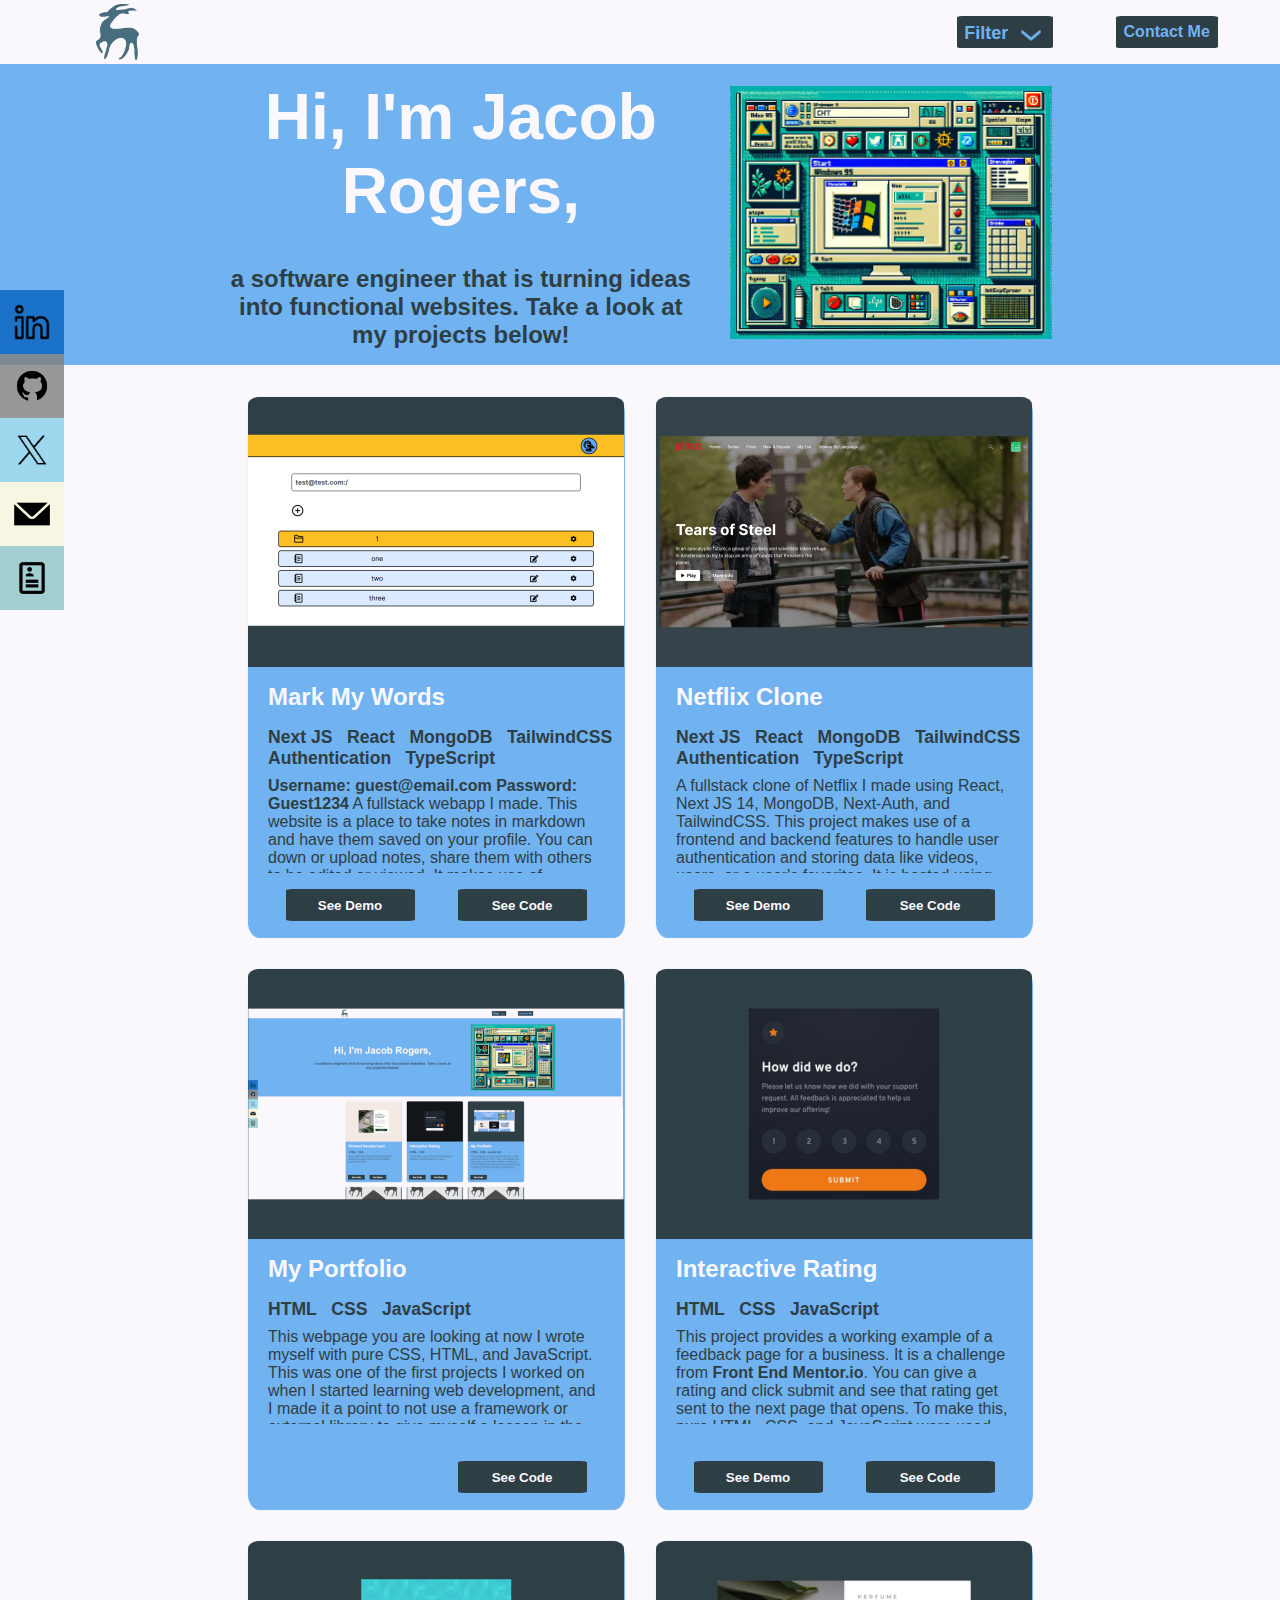
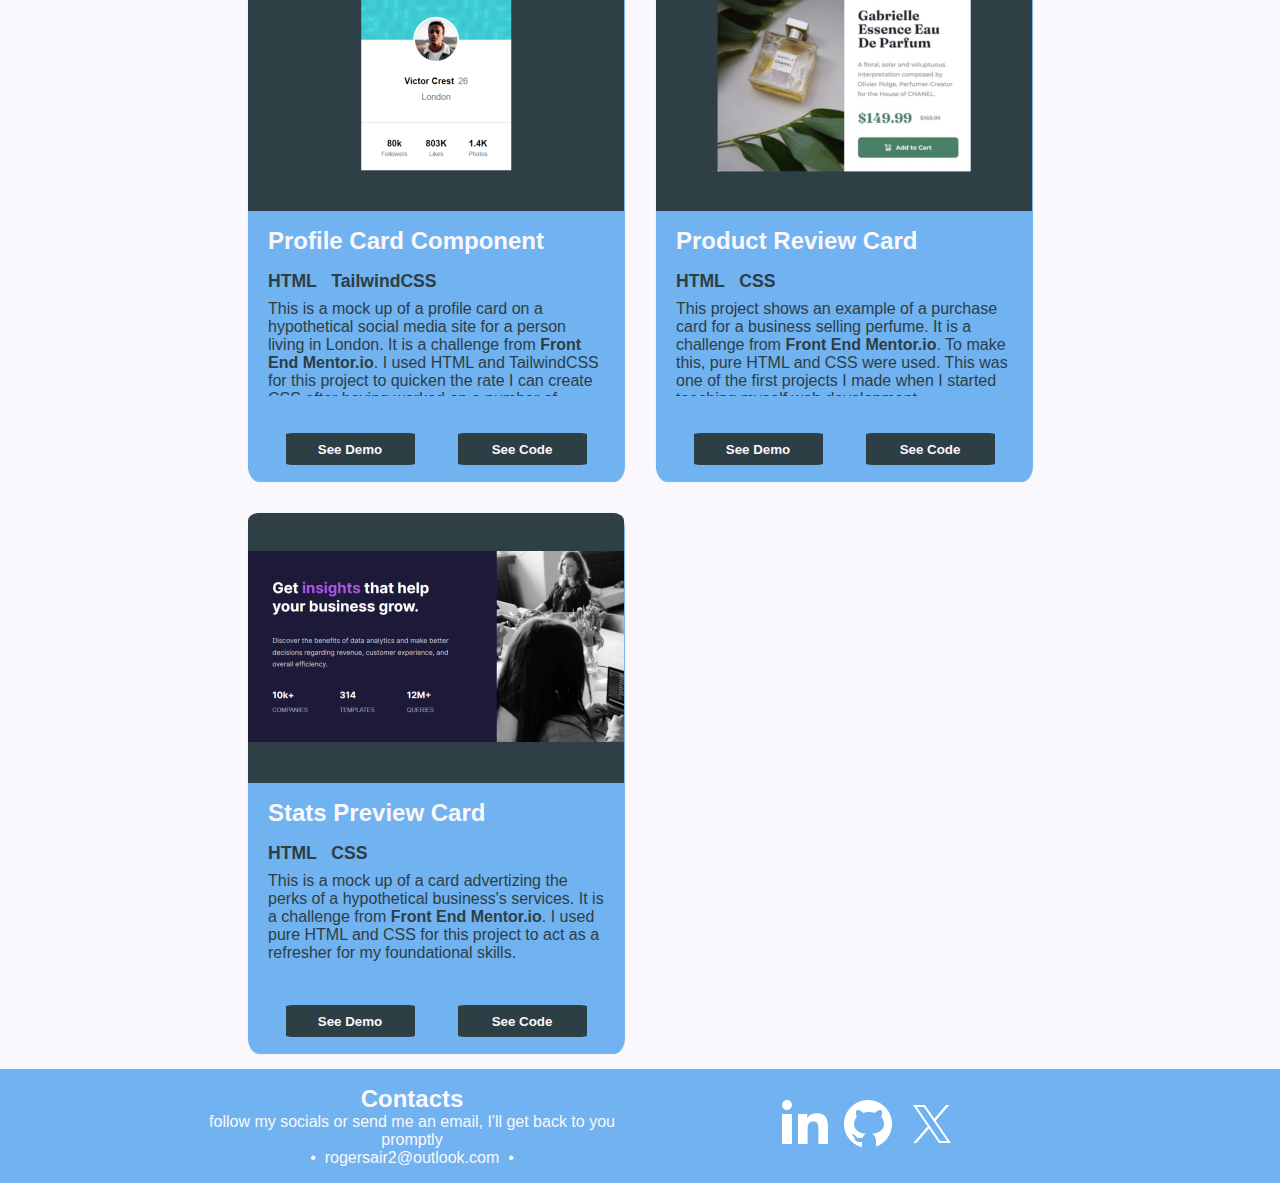
<file: index.html>
<!DOCTYPE html>
<html lang="en">
  <head>
    <meta charset="UTF-8" />
    <meta http-equiv="X-UA-Compatible" content="IE=edge" />
    <meta name="viewport" content="width=device-width, initial-scale=1.0" />
    <title>Jacob Rogers Portfolio</title>
    <link rel="stylesheet" href="css/colors.css">
    <link rel="stylesheet" href="css/index.css" />
    <link rel="stylesheet" href="css/topNav.css" />
    <link rel="stylesheet" href="css/auxiliaryNav.css">
    <script src="assets/js/color.js"></script>
    <script src="assets/js/index.js"></script>
    <script src="assets/js/navbar.js"></script>
    <script src="assets/js/filter.js"></script>
  </head>

  <body>
    <nav class="topNav">
      <div class="navGrid">
        <a class="brandIcon" href="">
          <img src="assets/images/moose_dilute.png" />
        </a>  
        <div class="navRHS">
          <div class="hamburgerOrDropdown">
            <button id="hamburgerMenu">
              <img id="hamburgerMenuIcon" src="assets/images/hamburger_dilute.svg" alt="hamburger menu icon" onclick="toggleHamburgerIcon()">
            </button>
            <div id="dropDownContainerMainNav">
              <button id="listButton" onclick="filterDropDownToggle()">
                <p>Filter</p>
                <img id="listButtonChevron" src="assets/images/chevron_down.png" alt="list arrow icon" />
              </button>
              <ul id="listOfLangs">
                <li class="langOption" onclick="optionSelected('nextJs')">
                  <input type="checkbox" class="checkboxInput" id="nextJsBox" />
                  Next JS
                </li>
                <li class="langOption" onclick="optionSelected('react')">
                  <input type="checkbox" class="checkboxInput" id="reactBox" />
                  React
                </li>
                <li class="langOption" onclick="optionSelected('ts')">
                  <input type="checkbox" class="checkboxInput" id="tsBox" />
                  TypeScript
                </li>
                <li class="langOption" onclick="optionSelected('tailwind')">
                  <input type="checkbox" class="checkboxInput" id="tailwindBox" />
                  TailwindCSS
                </li>
                <li class="langOption" onclick="optionSelected('database')">
                  <input type="checkbox" class="checkboxInput" id="databaseBox" />
                  Database
                </li>
                <li class="langOption" onclick="optionSelected('auth')">
                  <input type="checkbox" class="checkboxInput" id="authBox" />
                  Authentication
                </li>
                <li class="langOption" onclick="optionSelected('html')">
                  <input type="checkbox" class="checkboxInput" id="htmlBox" />
                  HTML
                </li>
                <li class="langOption" onclick="optionSelected('css')">
                  <input type="checkbox" class="checkboxInput" id="cssBox" />
                  CSS
                </li>
                <li class="langOption" onclick="optionSelected('js')">
                  <input type="checkbox" class="checkboxInput" id="jsBox" />
                  JavaScript
                </li>
              </ul>              
            </div>
          </div>
          <a class="contactMeNav" href="pages/contact.html">
            <p>Contact Me</p>
          </a>
        </div>
      </div>
    </nav>
    <nav id="auxiliaryNav">
      <ul id="auxLinkList">
        <a class="auxiliaryLink" href="https://www.linkedin.com/in/jacob-rogers-3b8332151/" target="_blank">
          <img class="auxiliaryIcon" src="assets/images/linkedin.png" alt="linkedin Icon">
        </a>
        <a href="https://github.com/jacobrogers603" target="_blank" class="auxiliaryLink">
          <img class="auxiliaryIcon" src="assets/images/github.png" alt="github Icon">
        </a>
        <a href="https://twitter.com/jacobRogers603" target="_blank" class="auxiliaryLink">
          <img class="auxiliaryIcon" src="assets/images/twitter.png" alt="twitter Icon">
        </a>
        <a href="mailto:rogersair2@outlook.com" class="auxiliaryLink">
          <img class="auxiliaryIcon" src="assets/images/email.png" alt="email Icon">
        </a>
        <a href="pages/cv.html" class="auxiliaryLink">
          <img class="auxiliaryIcon" src="assets/images/resume.png" alt="resume Icon">
        </a>
      </ul>
      <div class="dropdownContainer" id="dropdownContainerAuxBar">
        <button id="listButtonAux" id="listButtonAux" onclick="filterDropDownToggle('aux')">
          <p>Filter</p>
          <img id="listButtonChevronAux" src="assets/images/chevron_down.png" alt="list arrow icon" />
        </button>
        <ul id="listOfLangsAux">
          <li class="langOption" onclick="optionSelected('nextJs')">
            <input type="checkbox" class="checkboxInput" id="nextJsBoxAux" />
            Next JS
          </li>
          <li class="langOption" onclick="optionSelected('react')">
            <input type="checkbox" class="checkboxInput" id="reactBoxAux" />
            React
          </li>
          <li class="langOption" onclick="optionSelected('ts')">
            <input type="checkbox" class="checkboxInput" id="tsBoxAux" />
            TypeScript
          </li>
          <li class="langOption" onclick="optionSelected('tailwind')">
            <input type="checkbox" class="checkboxInput" id="tailwindBoxAux" />
            TailwindCSS
          </li>
          <li class="langOption" onclick="optionSelected('database')">
            <input type="checkbox" class="checkboxInput" id="databaseBoxAux" />
            Database
          </li>
          <li class="langOption" onclick="optionSelected('auth')">
            <input type="checkbox" class="checkboxInput" id="authBoxAux" />
            Authentication
          </li>
          <li class="langOption" onclick="optionSelected('html')">
            <input type="checkbox" class="checkboxInput" id="htmlBoxAux" />
            HTML
          </li>
          <li class="langOption" onclick="optionSelected('css')">
            <input type="checkbox" class="checkboxInput" id="cssBoxAux" />
            CSS
          </li>
          <li class="langOption" onclick="optionSelected('js')">
            <input type="checkbox" class="checkboxInput" id="jsBoxAux" />
            JavaScript
          </li>
        </ul>       
      </div>
    </nav>
    <header>
      <div class="headerContent">
        <div class="headerText">
          <h1>Hi, I'm Jacob Rogers,</h1>
          <br>
          <h2>
            a software engineer that is turning ideas into functional websites. Take a look at my projects below!
          </h2>
        </div>
        <a href="#projectGrid"><img src="assets/images/headerGpt1.png" alt="headerImage" /></a>
      </div>
    </header>
    <div class="mainContainer">
      <div class="leftSideBar">
        <nav class="sideBar">
          <a
            href="https://www.linkedin.com/in/jacob-rogers-3b8332151/"
            target="_blank">
            <div class="sideBarFlag" id="linkedin">
              <div class="flagTitleContainer">
                <h5>Linkedin</h5>
              </div>
              <div class="iconContainer">
                <img src="assets/images/linkedin.png" alt="Linkedin icon" />
              </div>
            </div>
          </a>
          <a href="https://github.com/jacobrogers603" target="_blank">
            <div class="sideBarFlag" id="github">
              <div class="flagTitleContainer">
                <h5>Github</h5>
              </div>
              <div class="iconContainer">
                <img src="assets/images/github.png" alt="Github icon" />
              </div>
            </div>
          </a>
          <a href="https://twitter.com/jacobRogers603" target="_blank">
            <div class="sideBarFlag" id="twitter">
              <div class="flagTitleContainer">
                <h5>Twitter</h5>
              </div>
              <div class="iconContainer">
                <img src="assets/images/twitter.png" alt="twitter / x icon" />
              </div>
            </div>
          </a>
          <a
            href="mailto:rogersair2@outlook.com"
            class="email-link"
            target="_blank">
            <div class="sideBarFlag" id="email">
              <div class="flagTitleContainer">
                <h5>Email</h5>
              </div>
              <div class="iconContainer">
                <img src="assets/images/email.png" alt="Resume icon" />
              </div>
            </div>
          </a>
          <a href="pages/cv.html">
            <div class="sideBarFlag" id="cv">
              <div class="flagTitleContainer">
                <h5>Resume</h5>
              </div>
              <div class="iconContainer">
                <img src="assets/images/resume.png" alt="Resume icon" />
              </div>
            </div>
          </a>
        </nav>
      </div>
      <div id="projectGrid">
        <div class="project" id="mark_my_words">
          <a href="pages/markMyWords.html" class="imageContainer">
            <img
              src="assets/images/markmywords.png"
              alt="image of project"
              class="projectImg" />
          </a>
          <a href="pages/markMyWords.html" class="projectTitle">
            <h4>Mark My Words</h4>
          </a>
          <ul class="langsUsed">
            <li class="nextJsUsed">Next JS</li>
            <li class="reactUsed">React</li>
            <li class="databaseUsed">MongoDB</li>
            <li class="tailwindUsed">TailwindCSS</li>
            <li class="authUsed">Authentication</li>
            <li class="tsUsed">TypeScript</li>
          </ul>
          <p class="projectDesc">
            <span style="font-weight: bold;">Username: guest@email.com Password: Guest1234</span>
            A fullstack webapp I made. This website is a place to take notes in markdown and have them saved on your profile. You can down or upload notes, share them with others to be edited or viewed.
            
            It makes use of authentication, a database, and a frontend to make a fullstack application.
          </p>
          <div class="seeButtons">
              <button
                class="seeCodeButton"
                onclick="linkToPage('https://github.com/jacobrogers603/mark_my_words')">
                See Code
              </button>
              <button
                class="seeDemoButton"
                onclick="linkToInternalPage('pages/markMyWords.html')">
                See Demo
              </button>
            </div>  
        </div>
        <div class="project" id="netflixClone">
          <a href="https://jacob-rogers-social-media-clone.netlify.app/auth" target="_blank" class="imageContainer">
            <img
              src="assets/images/netflixClone.jpg"
              alt="image of project"
              class="projectImg" />
          </a>
          <a href="https://jacob-rogers-social-media-clone.netlify.app/auth" target="_blank" class="projectTitle">
            <h4>Netflix Clone</h4>
          </a>
          <ul class="langsUsed">
            <li class="nextJsUsed">Next JS</li>
            <li class="reactUsed">React</li>
            <li class="databaseUsed">MongoDB</li>
            <li class="tailwindUsed">TailwindCSS</li>
            <li class="authUsed">Authentication</li>
            <li class="tsUsed">TypeScript</li>
          </ul>
          <p class="projectDesc">
            A fullstack clone of Netflix I made using React, Next JS 14, MongoDB, Next-Auth, and TailwindCSS.
            This project makes use of a frontend and backend features to handle user authentication and storing data like videos, users, or a user's favorites. 
            It is hosted using Netlify.
          </p>
          <div class="seeButtons">
              <button
                class="seeCodeButton"
                onclick="linkToPage('https://github.com/jacobrogers603/netflix_clone')">
                See Code
              </button>
              <button
                class="seeDemoButton"
                onclick="linkToPage('https://jacob-rogers-social-media-clone.netlify.app/auth')">
                See Demo
              </button>
            </div>  
        </div>
        <div class="project" id="myPortfolio">
          <a href="https://github.com/jacobrogers603/jacob_rogers_portfolio" target="_blank" class="imageContainer">
            <img
              src="assets/images/portfolio.png"
              alt="image of project"
              class="projectImg" />
          </a>
          <a href="https://github.com/jacobrogers603/jacob_rogers_portfolio" target="_blank" class="projectTitle">
            <h4>My Portfolio</h4>
          </a>
          <ul class="langsUsed">
            <li class="htmlUsed">HTML</li>
            <li class="cssUsed">CSS</li>
            <li class="jsUsed">JavaScript</li>
          </ul>
          <p class="projectDesc">
            This webpage you are looking at now I wrote myself with pure CSS, HTML, and JavaScript.
            This was one of the first projects I worked on when I started learning web development, and I made it a point to not use a framework
            or external library to give myself a lesson in the fundamentals of HTML, CSS, and JavaScript.
            <br><br>
            There is no "See Demo" button because this is the webpage you are looking at now. But, you can
            see the source code for how I constructed this portfolio page by clicking the "See Code" button.
          </p>
          <div class="seeButtons">
            <button
              class="seeCodeButton"
              onclick="linkToPage('https://github.com/jacobrogers603/jacob_rogers_portfolio')">
              See Code
            </button>
          </div>
        </div>
        <div class="project" id="interactRating">
          <a href="pages/interactiveRatingComp.html" class="imageContainer">
            <img
              src="assets/images/interactiveRatingComp.png"
              alt="image of project"
              class="projectImg" />
          </a>
          <a href="pages/interactiveRatingComp.html" class="projectTitle">
            <h4>Interactive Rating</h4>
          </a>
          <ul class="langsUsed">
            <li class="htmlUsed">HTML</li>
            <li class="cssUsed">CSS</li>
            <li class="jsUsed">JavaScript</li>
          </ul>
          <p class="projectDesc">
            This project provides a working example of a feedback page for a business. It is a
            challenge from <b>Front End Mentor.io</b>.
            You can give a rating and click submit and see that rating get sent to the next page that opens.
            To make this, pure HTML, CSS, and JavaScript were used.
          </p>
          <div class="seeButtons">
              <button
                class="seeCodeButton"
                onclick="linkToPage('https://github.com/jacobrogers603/frontEndMentorChallenges/tree/main/challenges/interactive_rating_component')">
                See Code
              </button>
              <button
                class="seeDemoButton"
                onclick="linkToInternalPage('pages/interactiveRatingComp.html')">
                See Demo
              </button>
            </div>  
        </div>
        <div class="project" id="ProfileCardComp">
          <a href="pages/profileCardComp.html" class="imageContainer">
            <img
              src="assets/images/profileCardComp.png"
              alt="image of project"
              class="projectImg" />
          </a>
          <a href="pages/profileCardComp.html" class="projectTitle">
            <h4>Profile Card Component</h4>
          </a>
          <ul class="langsUsed">
            <li class="htmlUsed">HTML</li>
            <li class="tailwindUsed">TailwindCSS</li>
          </ul>
          <p class="projectDesc">
            This is a mock up of a profile card on a hypothetical social media site for a person living in London.
            It is a challenge from <b>Front End Mentor.io</b>.
            I used HTML and TailwindCSS for this project to quicken the rate I can create CSS after having worked on a number of projects 
            with pure CSS.   
          </p>
          <div class="seeButtons">
              <button
                class="seeCodeButton"
                onclick="linkToPage('https://github.com/jacobrogers603/frontEndMentorChallenges/tree/main/challenges/profile-card-component')">
                See Code
              </button>
              <button
                class="seeDemoButton"
                onclick="linkToInternalPage('pages/profileCardComp.html')">
                See Demo
              </button>
            </div>  
        </div>
        <div class="project" id="prodRevCard">
          <div class="imageContainer">
            <a href="pages/productReviewCardComp.html">
              <img
                src="assets/images/productReviewCard.png"
                alt="image of project"
                class="projectImg" />
            </a>
          </div>
          <a href="pages/productReviewCardComp.html" class="projectTitle">
            <h4>Product Review Card</h4>
          </a>
          <ul class="langsUsed">
            <li class="htmlUsed">HTML</li>
            <li class="cssUsed">CSS</li>
          </ul>
          <p class="projectDesc">
            This project shows an example of a purchase card for a business selling perfume. It is a
            challenge from <b>Front End Mentor.io</b>.
            To make this, pure HTML and CSS were used. This was one of the first projects I made when
            I started teaching myself web development.
          </p>
          <div class="seeButtons">
            <button
              class="seeCodeButton"
              onclick="linkToPage('https://github.com/jacobrogers603/frontEndMentorChallenges/tree/main/challenges/product_review_card')">
              See Code
            </button>
            <button
              class="seeDemoButton"
              onclick="linkToInternalPage('pages/productReviewCardComp.html')">
              See Demo
            </button>
          </div>
        </div>    
        <div class="project" id="statsPrevCard">
          <a href="pages/statsPreviewCard.html" class="imageContainer">
            <img
              src="assets/images/statsPrevCard.png"
              alt="image of project"
              class="projectImg" />
          </a>
          <a href="pages/statsPreviewCard.html" class="projectTitle">
            <h4>Stats Preview Card</h4>
          </a>
          <ul class="langsUsed">
            <li class="htmlUsed">HTML</li>
            <li class="cssUsed">CSS</li>
          </ul>
          <p class="projectDesc">
            This is a mock up of a card advertizing the perks of a hypothetical business's services.
            It is a challenge from <b>Front End Mentor.io</b>.
            I used pure HTML and CSS for this project to act as a refresher for my foundational skills.   
          </p>
          <div class="seeButtons">
              <button
                class="seeCodeButton"
                onclick="linkToPage('https://github.com/jacobrogers603/frontEndMentorChallenges/tree/main/challenges/stats_preview_card')">
                See Code
              </button>
              <button
                class="seeDemoButton"
                onclick="linkToInternalPage('pages/statsPreviewCard.html')">
                See Demo
              </button>
            </div>  
        </div>        
      </div>
      <div class="rightSideBar"></div>
    </div>
    <footer>
      <div class="footerContent">
        <div class="footerText">
          <h2>Contacts</h3>
          <p>
            follow my socials or send me an email, I'll get back to you promptly
          </p>
          <div class="footerEmailLink">
            <span>&#8226;&nbsp;<span>
            <a href="mailto:rogersair2@outlook.com">
              rogersair2@outlook.com
            </a>            
            <span>&nbsp;&#8226;</span>            
          </div>
        </div>
        <ul>
          <a class="footerLink" href="https://www.linkedin.com/in/jacob-rogers-3b8332151/" target="_blank">
            <img class="footerIcon" src="assets/images/linkedinWhite.png" alt="linkedinIcon">
          </a>
          <a href="https://github.com/jacobrogers603" target="_blank" class="footerLink">
            <img class="footerIcon" src="assets/images/githubWhite.png" alt="githubIcon">
          </a>
          <a href="https://twitter.com/jacobRogers603" target="_blank" class="footerLink">
            <img class="footerIcon" src="assets/images/twitterWhite.png" alt="twitterIcon">
          </a>
        </ul>
      </div>
    </footer>
  </body>
</html>
</file>
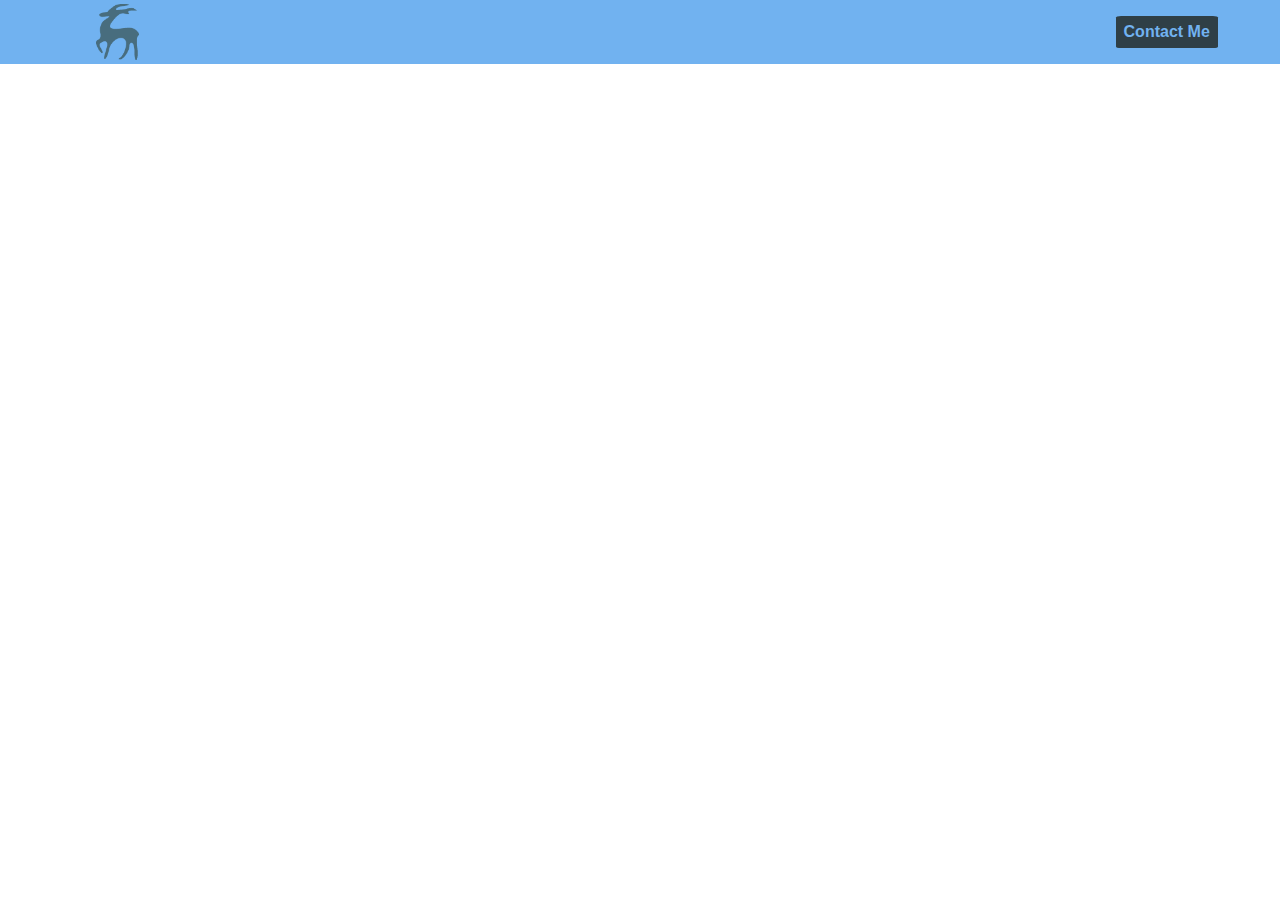
<file: pages/cv.html>
<!DOCTYPE html>
<html lang="en">
  <head>
    <meta charset="UTF-8" />
    <meta http-equiv="X-UA-Compatible" content="IE=edge" />
    <meta name="viewport" content="width=device-width, initial-scale=1.0" />
    <title>Jacob Rogers Resume</title>
    <link rel="stylesheet" href="../css/colors.css" />
    <link rel="stylesheet" href="../css/cv.css" />
    <link rel="stylesheet" href="../css/topNav.css" />
  </head>
  <body>
    <nav class="topNav">
      <div class="navGrid">
        <a class="brandIcon" href="../index.html">
          <img src="../assets/images/moose_dilute.png" />
        </a>
        <div class="navRHS">
          <a class="contactMeNav" href="../pages/contact.html">
            <p>Contact Me</p>
          </a>
        </div>
      </div>
    </nav>
    <div class="iframeContainer">
      <iframe
        src="../assets/JacobRogersResume.pdf"
        width="600"
        height="400"
        frameborder="0"></iframe>
    </div>
  </body>
</html>
</file>
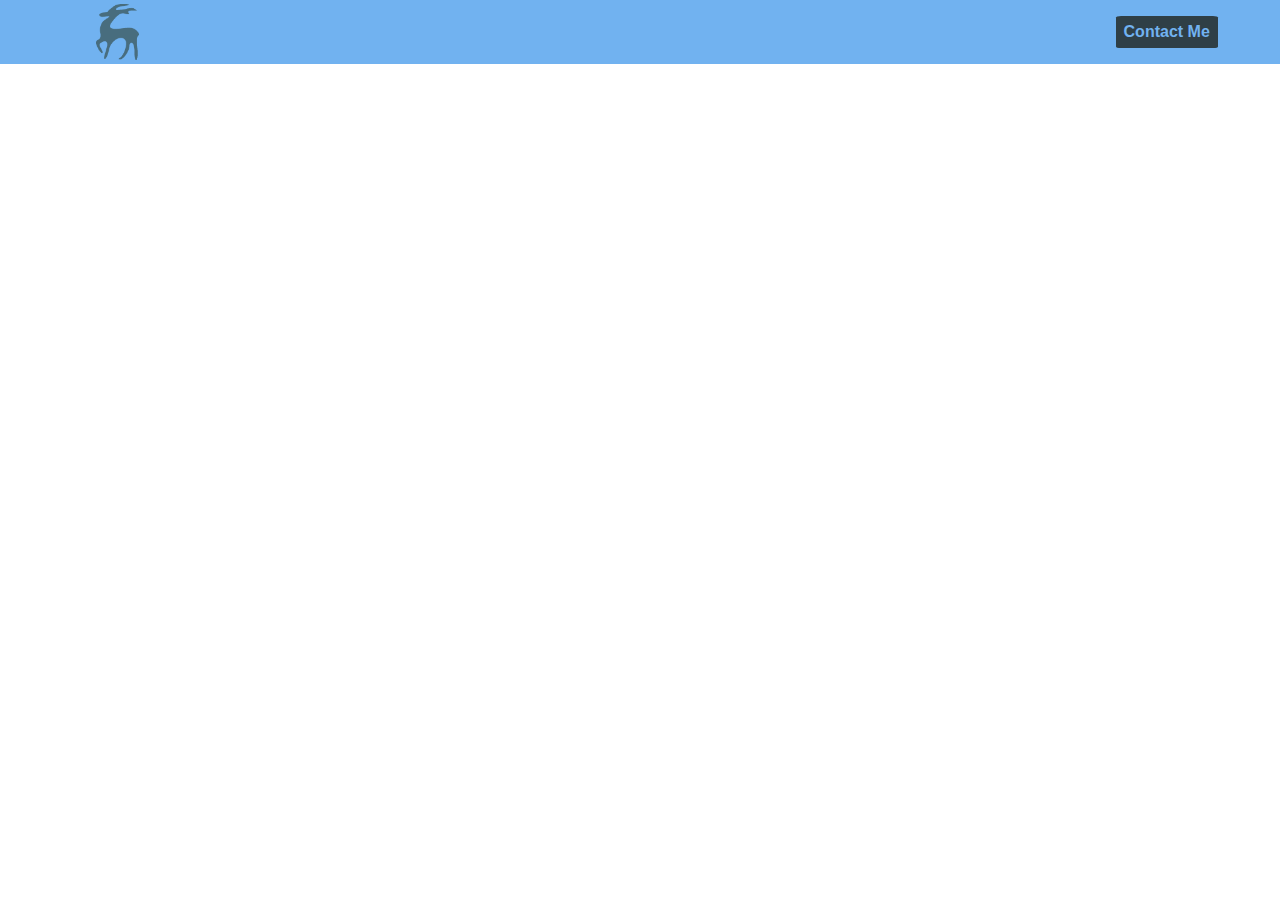
<file: pages/interactiveRatingComp.html>
<!DOCTYPE html>
<html lang="en">
  <head>
    <meta charset="UTF-8" />
    <meta http-equiv="X-UA-Compatible" content="IE=edge" />
    <meta name="viewport" content="width=device-width, initial-scale=1.0" />
    <link rel="stylesheet" href="../css/colors.css" />
    <link rel="stylesheet" href="../css/projectPage.css" />
    <link rel="stylesheet" href="../css/topNav.css" />
    <title>Document</title>
  </head>

  <body>
    <nav class="topNav">
      <div class="navGrid">
        <a class="brandIcon" href="../index.html">
          <img src="../assets/images/moose_dilute.png" />
        </a>
        <div class="navRHS">
          <a class="contactMeNav" href="../pages/contact.html">
            <p>Contact Me</p>
          </a>
        </div>
      </div>
    </nav>
    <iframe
      src="https://jacobrogers603.github.io/frontEndMentorChallenges/challenges/interactive_rating_component/index.html"
      class="responsive-iframe"></iframe>
  </body>
</html>
</file>
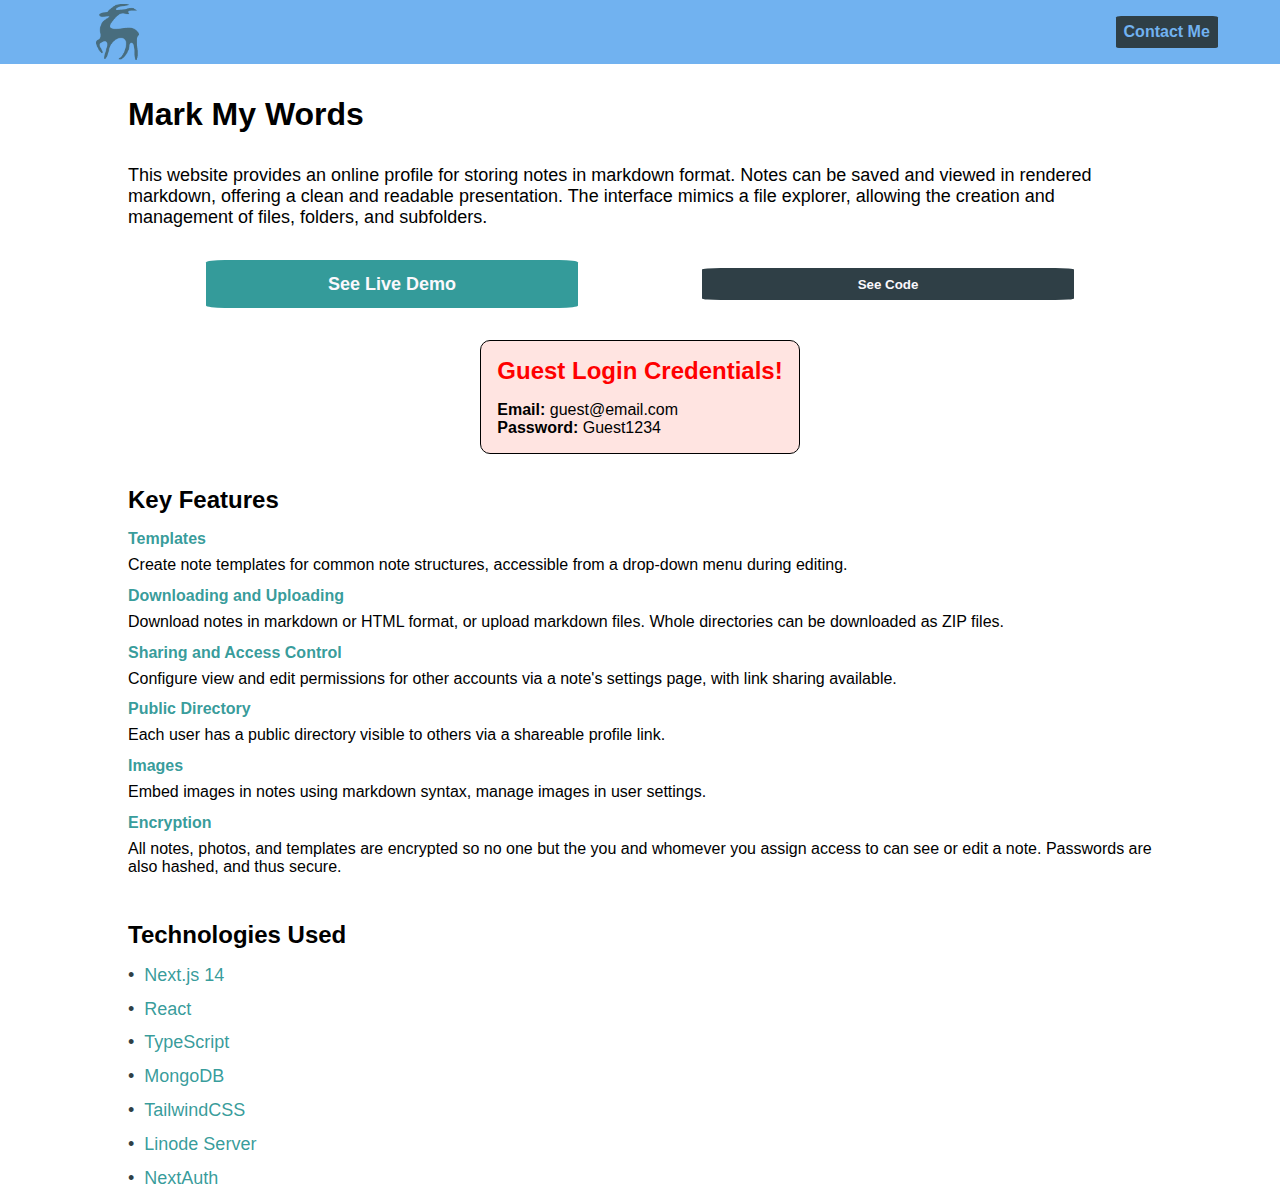
<file: pages/markMyWords.html>
<!DOCTYPE html>
<html lang="en">
  <head>
    <meta charset="UTF-8" />
    <meta http-equiv="X-UA-Compatible" content="IE=edge" />
    <meta name="viewport" content="width=device-width, initial-scale=1.0" />
    <link rel="stylesheet" href="../css/colors.css" />
    <link rel="stylesheet" href="../css/topNav.css" />
    <link rel="stylesheet" href="../css/majorProjDec.css" />
    <script src="../assets/js/index.js"></script>
    <title>Mark My Words - Project Page</title>
  </head>
  <body>
    <nav class="topNav">
      <div class="navGrid">
        <a class="brandIcon" href="../index.html">
          <img src="../assets/images/moose_dilute.png" alt="Brand Icon" />
        </a>
        <div class="navRHS">
          <a class="contactMeNav" href="../pages/contact.html">
            <p>Contact Me</p>
          </a>
        </div>
      </div>
    </nav>

    <main class="projectDetails">
      <h1>Mark My Words</h1>
      <p class="projDesc">
        This website provides an online profile for storing notes in markdown
        format. Notes can be saved and viewed in rendered markdown, offering a
        clean and readable presentation. The interface mimics a file explorer,
        allowing the creation and management of files, folders, and subfolders.
      </p>
      <div class="seeButtons">
        <button
          class="seeDemoButton"
          onclick="linkToPage('https://mark-my-words.net/auth')">
          See Live Demo
        </button>
        <button
          class="seeCodeButton"
          onclick="linkToPage('https://github.com/jacobrogers603/mark_my_words')">
          See Code
        </button>
      </div>
      <div class="credentials">
        <h2 style>Guest Login Credentials!</h2>
        <p>
          <strong>Email:</strong>
          guest@email.com
        </p>
        <p>
          <strong>Password:</strong>
          Guest1234
        </p>
      </div>
      <div class="keyFeatures">
        <h2>Key Features</h2>
        <ul>
          <li>
            <strong>Templates</strong>
            <p>
              Create note templates for common note structures, accessible from
              a drop-down menu during editing.
            </p>
          </li>
          <li>
            <strong>Downloading and Uploading</strong>
            <p>
              Download notes in markdown or HTML format, or upload markdown
              files. Whole directories can be downloaded as ZIP files.
            </p>
          </li>
          <li>
            <strong>Sharing and Access Control</strong>
            <p>
              Configure view and edit permissions for other accounts via a
              note's settings page, with link sharing available.
            </p>
          </li>
          <li>
            <strong>Public Directory</strong>
            <p>
              Each user has a public directory visible to others via a shareable
              profile link.
            </p>
          </li>
          <li>
            <strong>Images</strong>
            <p>
              Embed images in notes using markdown syntax, manage images in user
              settings.
            </p>
          </li>
          <li>
            <strong>Encryption</strong>
            <p>
              All notes, photos, and templates are encrypted so no one but the
              you and whomever you assign access to can see or edit a note.
              Passwords are also hashed, and thus secure.
            </p>
          </li>
        </ul>
      </div>
      <div class="techUsed">
        <h2>Technologies Used</h2>
        <ul>
          <li>Next.js 14</li>
          <li>React</li>
          <li>TypeScript</li>
          <li>MongoDB</li>
          <li>TailwindCSS</li>
          <li>Linode Server</li>
          <li>NextAuth</li>
        </ul>
      </div>
    </main>
  </body>
</html>
</file>
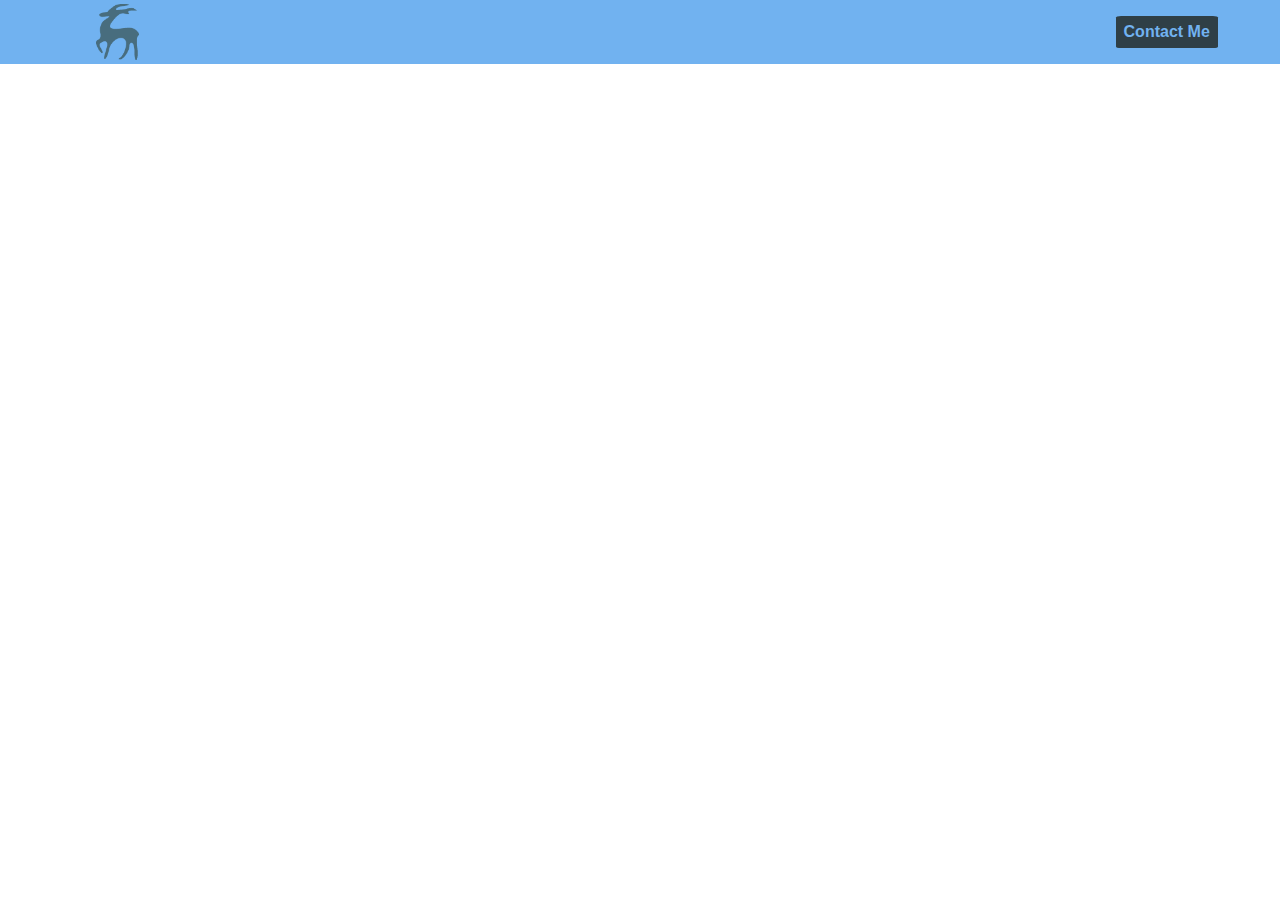
<file: pages/productReviewCardComp.html>
<!DOCTYPE html>
<html lang="en">
  <head>
    <meta charset="UTF-8" />
    <meta http-equiv="X-UA-Compatible" content="IE=edge" />
    <meta name="viewport" content="width=device-width, initial-scale=1.0" />
    <link rel="stylesheet" href="../css/colors.css" />
    <link rel="stylesheet" href="../css/projectPage.css" />
    <link rel="stylesheet" href="../css/topNav.css" />
    <title>Product Preview Card</title>
  </head>

  <body>
    <nav class="topNav">
      <div class="navGrid">
        <a class="brandIcon" href="../index.html">
          <img src="../assets/images/moose_dilute.png" />
        </a>
        <div class="navRHS">
          <a class="contactMeNav" href="../pages/contact.html">
            <p>Contact Me</p>
          </a>
        </div>
      </div>
    </nav>
    <iframe
      src="https://jacobrogers603.github.io/frontEndMentorChallenges/challenges/product_review_card/index.html"
      class="responsive-iframe"></iframe>
  </body>
</html>
</file>
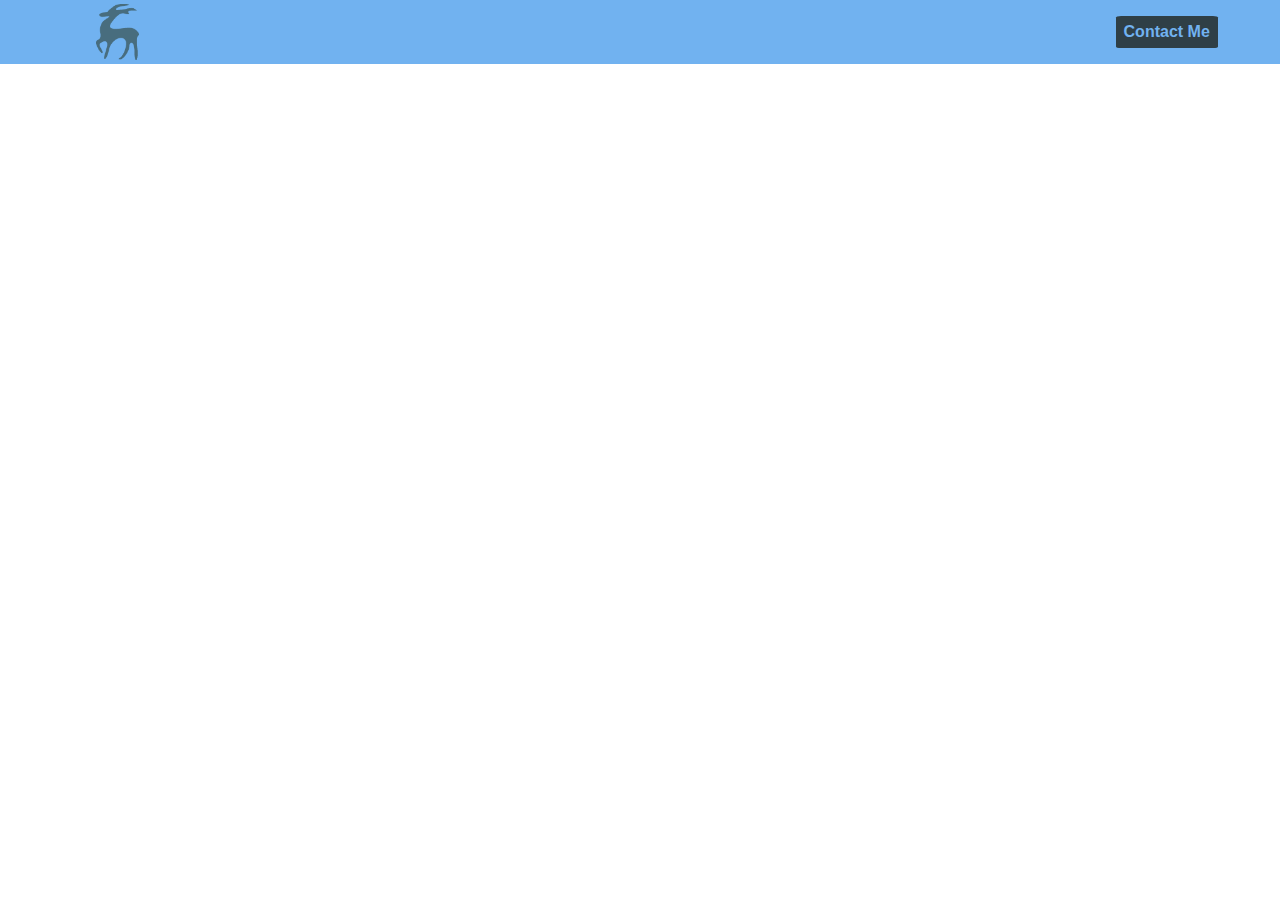
<file: pages/profileCardComp.html>
<!DOCTYPE html>
<html lang="en">
  <head>
    <meta charset="UTF-8" />
    <meta http-equiv="X-UA-Compatible" content="IE=edge" />
    <meta name="viewport" content="width=device-width, initial-scale=1.0" />
    <link rel="stylesheet" href="../css/colors.css" />
    <link rel="stylesheet" href="../css/projectPage.css" />
    <link rel="stylesheet" href="../css/topNav.css" />
    <title>Profile Card Component</title>
  </head>

  <body>
    <nav class="topNav">
      <div class="navGrid">
        <a class="brandIcon" href="../index.html">
          <img src="../assets/images/moose_dilute.png" />
        </a>
        <div class="navRHS">
          <a class="contactMeNav" href="../pages/contact.html">
            <p>Contact Me</p>
          </a>
        </div>
      </div>
    </nav>
    <iframe
      src="https://jacobrogers603.github.io/frontEndMentorChallenges/challenges/profile-card-component/dist/index.html"
      class="responsive-iframe"></iframe>
  </body>
</html>
</file>
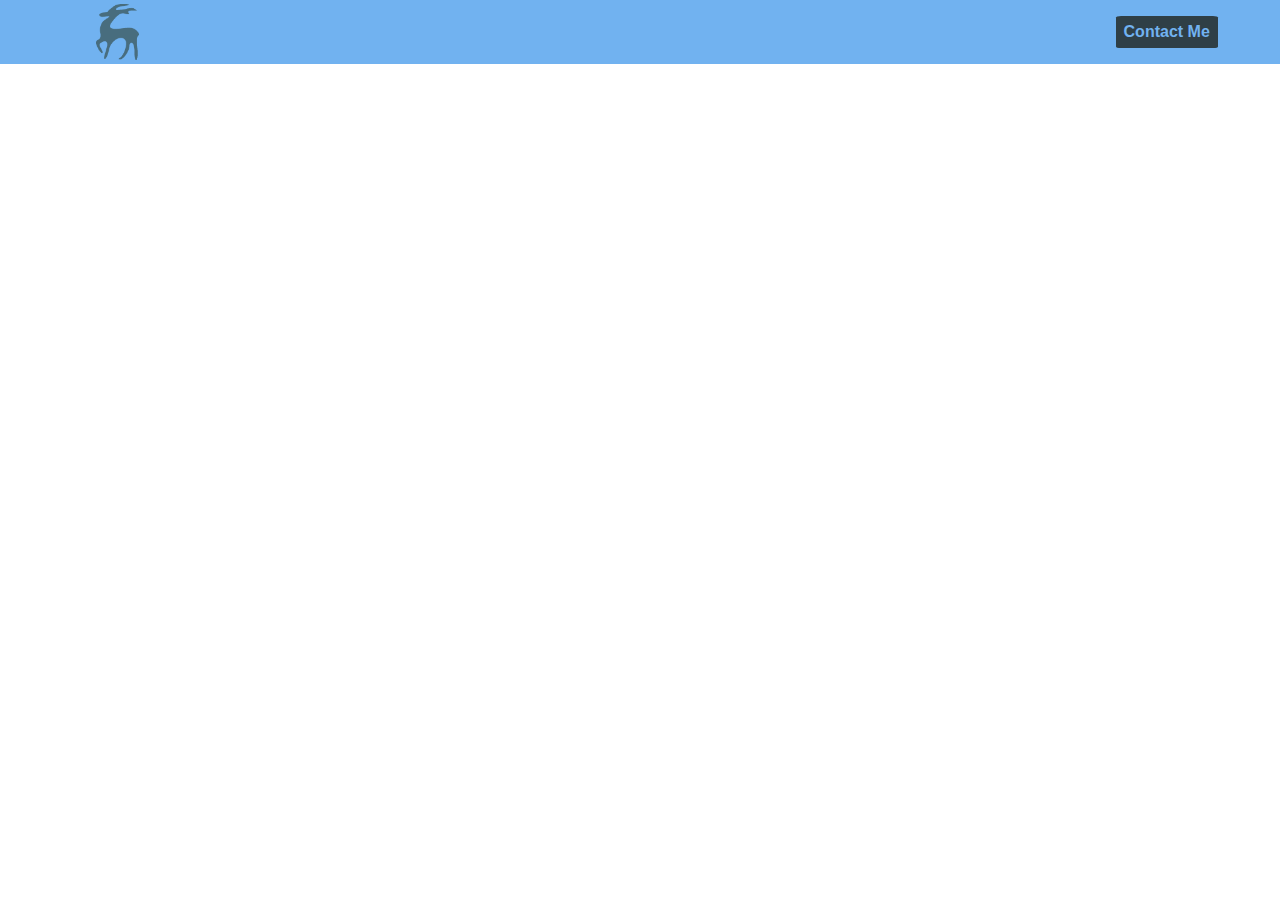
<file: pages/statsPreviewCard.html>
<!DOCTYPE html>
<html lang="en">
  <head>
    <meta charset="UTF-8" />
    <meta http-equiv="X-UA-Compatible" content="IE=edge" />
    <meta name="viewport" content="width=device-width, initial-scale=1.0" />
    <link rel="stylesheet" href="../css/colors.css" />
    <link rel="stylesheet" href="../css/projectPage.css" />
    <link rel="stylesheet" href="../css/topNav.css" />
    <title>Stats Preview Card</title>
  </head>

  <body>
    <nav class="topNav">
      <div class="navGrid">
        <a class="brandIcon" href="../index.html">
          <img src="../assets/images/moose_dilute.png" />
        </a>
        <div class="navRHS">
          <a class="contactMeNav" href="../pages/contact.html">
            <p>Contact Me</p>
          </a>
        </div>
      </div>
    </nav>
    <iframe
      src="https://jacobrogers603.github.io/frontEndMentorChallenges/challenges/stats_preview_card/index.html"
      class="responsive-iframe"></iframe>
  </body>
</html>
</file>
<file: css/colors.css>
:root {
  /* Default theme */
  --brand: #2f3f46;
  --accent: #71b2f0;
  --neutral: #faf8fc;

  /* Theme I named dilute */
  --dilute-brand: #2e3e45;
  --dilute-accent: #71b2f0;
  --dilute-neutral: #faf8fc;

  /* Theme I named exemption */
  --exemption-brand: #da1121;
  --exemption-accent: #c8c7c0;
  --exemption-neutral: #17181a;

  /* Theme I named vegetable */
  --vegetable-brand: #379940;
  --vegetable-accent: #fafdfc;
  --vegetable-neutral: #252324;

  /* Legacy colors :'( */
  --windows95: #018281;
}
</file>
<file: css/index.css>
* {
  margin: 0;
  padding: 0;
}

html {
  height: 100%;
  height: calc(100% - 4rem);
}

body {
  background-color: var(--neutral);
  display: flex;
  flex-direction: column;
  padding-top: 4rem;
  font-family: sans-serif, "Arial";
  min-height: 100vh;
  margin: 0;
}

/* header */
header {
  width: 100%;
  height: fit-content;
  display: grid;
  grid-template-rows: 1fr;
  grid-auto-columns: 1fr;
  place-items: center;
  margin-bottom: 2rem;
  padding-bottom: 1rem;
  padding-top: 1rem;
  background-color: var(--accent);
}

.headerContent {
  width: 70%;
  display: grid;
  row-gap: 1rem;
  grid-template-columns: 0.6fr 0.4fr;
  place-items: center;
}

header img {
  object-fit: scale-down;
  height: 90%;
  width: 90%;
}

.headerText {
  text-align: center;
  color: var(--neutral);
  width: 90%;
  font-size: xx-large;
}

.headerContent h2 {
  font-size: x-large;
  color: var(--brand);
}

/* footer */
footer {
  width: 100%;
  height: fit-content;
  display: grid;
  grid-template-rows: 1fr;
  grid-auto-columns: 1fr;
  place-items: center;
  margin-top: 1rem;
  padding-bottom: 1rem;
  padding-top: 1rem;
  background-color: var(--accent);
  color: var(--neutral);
}

.footerContent {
  display: grid;
  grid-template-columns: repeat(auto-fit, minmax(250px, 1fr));
  width: 70%;
  place-items: center;
  place-content: center;
  gap: 1rem;
}

.footerText {
  width: 100%;
  display: grid;
  place-items: center;
  text-align: center;
}

.footerContent ul {
  display: grid;
  grid-template-columns: repeat(3, 4rem);
  width: fit-content;
  place-items: center;
  margin: 0;
}

.footerEmailLink {
  display: flex;
}

.footerEmailLink a {
  color: var(--neutral);
  text-decoration: none;
}

.footerEmailLink a:hover {
  text-decoration: underline;
}

.footerLink img {
  height: 100%;
}

/* Main Container */
.mainContainer {
  flex-grow: 1;
  display: grid;
  grid-template-areas: "lhs proj rhs";
  grid-template-columns: 5rem 1fr 5rem;
}

/* side bar divs */

.rightSideBar,
.leftSideBar {
  height: 100%;
  width: 4rem;
}

/* Side nav bar */

.sideBar {
  position: fixed;
  display: grid;
  grid-template-columns: 1fr;
  grid-template-rows: 1fr 1fr 1fr 1fr 1fr;
  width: 4rem;
  height: 20rem;
  top: 50vh;
  transform: translateY(calc(-50% - 4rem));
  background-color: transparent;
  font-weight: 800;
  margin-top: 4rem;
}

.sideBar a,
a:visited,
a:hover {
  text-decoration: none;
  color: var(--neutral);
}

.sideBarFlag {
  display: grid;
  grid-template-columns: 1fr 1fr;
  justify-content: center;
  align-items: center;
  width: 8rem;
  height: 4rem;
  transform: translateX(-2rem);
  transition: transform 0.2s ease;
}

.sideBarFlag:hover {
  transform: translateX(2rem);
}

.flagTitleContainer {
  display: flex;
  align-items: center;
  width: 4rem;
  height: 4rem;
}

.flagTitleContainer h5 {
  margin-left: 0.2rem;
  width: 90%;
  color: black;
}

.iconContainer {
  display: flex;
  justify-content: center;
  align-items: center;
  width: 4rem;
  height: 4rem;
}

.sideBarFlag img {
  height: 60%;
  width: 60%;
}

#linkedin {
  background-color: rgba(10, 102, 194, 0.85);
}

#github {
  background-color: rgba(128, 128, 128, 0.8);;
}

#twitter {
  background-color: rgba(135, 207, 235, 0.8);
}

#email {
  background-color: rgba(245, 245, 220, 0.8);
}

#cv {
  background-color: rgba(1, 130, 129, 0.35);
}

/* Nav bar */

nav {
  display: flex;
  background-color: var(--accent);
  height: 4rem;
  position: fixed;
  top: 0;
  left: 0;
  right: 0;
  justify-content: center;
  align-items: center;
  color: var(--neutral);
  z-index: 1;
}

.contactLink {
  position: absolute;
  top: 1rem;
  bottom: 1.5rem;
  right: 2rem;
}

/* Project Grid */

#projectGrid {
  grid-area: 1/2/1/3;
  display: grid;
  grid-template-columns: repeat(auto-fill, minmax(0, 23.5rem));
  justify-content: center;
  justify-self: center;
  width: 100%;
  max-width: 1500px;
  gap: 2rem;
}

/* Project box */

.project {
  position: relative;
  display: flex;
  flex-direction: column;
  width: 100%;
  height: 33.75rem;
  padding: 0;
  margin: 0;
  border: none;
  border-radius: 3%;
  position: relative;
  box-shadow: 0.05rem 0.05rem 0.05rem var(--accent);
  background-color: var(--accent);
}

/* Project Image */

.imageContainer {
  width: 100%;
  height: 50%;
  overflow: hidden;
  border-top-left-radius: 3%;
  border-top-right-radius: 3%;
}

.projectImg {
  width: 100%;
  height: 100%;
  object-fit: cover;
  transition: transform 0.3s ease;
}

.projectImg:hover {
  transform: scale(1.1);
}

/* Project Title */

.projectTitle {
  color: var(--brand);
  text-decoration: none;
  font-size: 1.5rem;
  margin-left: 1.25rem;
  margin-top: 1rem;
  margin-bottom: 0.5rem;
}

.projectTitle:hover {
  text-decoration: underline;
}

.projectTitle h4 {
  margin: 0;
  color: var(--neutral);
}

/* Langs Used List */

.langsUsed {
  list-style-type: none;
  padding-left: 0;
  margin-left: 1.25rem;
  margin-top: 0.5rem;
  margin-bottom: 0.5rem;
  color: var(--brand);
}

.langsUsed li {
  display: inline-block;
  margin-right: 0.625rem;
  color: var(--brand);
  font-weight: 700;
  font-size: 1.1rem;
}

.htmlUsed {
  font-weight: 700;
  font-size: 1.1rem;
}

.cssUsed {
  font-weight: 700;
  font-size: 1.1rem;
}

.frontendUsed {
  font-weight: 700;
  font-size: 1.1rem;
}

.jsUsed {
  font-weight: 700;
  font-size: 1.1rem;
}

/* Project Description */

.projectDesc {
  overflow-y: scroll;
  max-height: 6rem;
  margin-left: 1.25rem;
  margin-right: 1.25rem;
  margin-bottom: 3.25rem;
  color: var(--brand);
  scrollbar-width: none;
}

.projectDesc::-webkit-scrollbar {
  display: none;
}

/* see buttons */

.seeButtons {
  width: 100%;
  position: absolute;
  bottom: 1rem;
  display: grid;
  padding: 0 1rem;
  grid-template-columns: 1fr 1fr;
  place-items: center;
}

.seeCodeButton {
  grid-area: 1/2/1/3;
  height: 2rem;
  width: 75%;
  background-color: var(--brand);
  color: var(--neutral);
  font-weight: bold;
  border: none;
  border-radius: 5%;
  transition: transform 0.2s ease, font-weight 0.2s ease;
}

.seeCodeButton:hover {
  transform: scale(1.1);
  font-weight: 700;
}

.seeDemoButton {
  height: 2rem;
  width: 75%;
  font-weight: bold;
  background-color: var(--brand);
  color: var(--neutral);
  border: none;
  border-radius: 5%;
  transition: transform 0.2s ease, font-weight 0.2s ease;
}

.seeDemoButton:hover {
  transform: scale(1.1);
  font-weight: 700;
}

/* media queries */

@media (max-height: 35rem) {
  .sideBar {
    top: 4rem;
    transform: none;
    margin: 0;
  }
}

/* the project grid becomes 1 column here */
@media (max-width: 943px) {
  .headerContent {
    grid-template-columns: 1fr;
    max-width: 23.5rem;
  }

  .headerText,
  .headerText h2 {
    font-size: medium;
  }
}

/* mobile is 414px and below */
@media (max-width: 415px) {
  .rightSideBar,
  .leftSideBar {
    display: none;
  }

  .mainContainer {
    grid-template-columns: 1fr;
  }

  #projectGrid {
    grid-area: 1/1/1/2;
    padding-left: 1rem;
    padding-right: 1rem;
  }
}
</file>
<file: css/topNav.css>
* {
  margin: 0;
  padding: 0;
  box-sizing: border-box;
  font-family: sans-serif, "Arial";
}

.topNav {
  position: fixed;
  justify-self: flex-start;
  display: flex;
  justify-content: center;
  top: 0;
  left: 0;
  width: 100%;
  min-width: 300px;
  height: 4rem;
  background-color: var(--neutral);
  z-index: 99;
}

.navGrid {
  display: grid;
  grid-template-columns: 1fr 3fr 2fr;
  place-items: center;
  gap: 1rem;
  width: 100%;
  height: 100%;
  max-width: 1440px;
  margin-right: 1rem;
  margin-left: 1rem;
}

.brandIcon {
  display: grid;
  width: 40%;
  height: 100%;
  place-items: center;
}

.brandIcon img {
  max-height: 3.5rem;
}

.navRHS {
  grid-area: 1/3/1/4;
  height: 100%;
  width: 100%;
  display: grid;
  grid-template-columns: 1fr 1fr;
  gap: 1rem;
  place-items: center;
}

.hamburgerOrDropdown {
  grid-area: 1/1/1/2;
  height: 100%;
  width: 100%;
  display: grid;
  place-items: center;
}

#dropDownContainerMainNav {
  position: relative;
  width: 100%;
  height: 100%;
  display: grid;
  align-items: center;
  justify-items: end;
}

#listButton {
  height: 2rem;
  width: 6rem;
  border-radius: 5%;
  display: grid;
  grid-template-columns: 1fr 0.5fr;
  background-color: var(--brand);
  color: var(--accent);
  font-size: large;
  font-weight: bold;
  place-items: start;
  padding: 0.25rem;
  border: solid;
  border-color: var(--brand);
}

#listButton img {
  height: 80%;
}

#listButton:hover {
  cursor: pointer;
}

#listOfLangs {
  position: absolute;
  top: calc(50% + 1rem);
  right: 0;
  display: grid;
  background-color: var(--brand);
  color: var(--accent);
  margin: 0;
  list-style: none;
  grid-template-columns: 1fr;
  opacity: 0;
  pointer-events: none;
  transition: opacity 0.25s ease-in-out;
  z-index: 99;
  border-radius: 5% 5% 5% 5%;
  min-width: 10rem;
  height: 19rem;
}

#hamburgerMenu {
  height: 100%;
  min-width: 40%;
  display: none;
  place-items: center;
}

#hamburgerMenu img {
  max-height: 3.5rem;
  width: 70%;
}

.navRHS button {
  height: fit-content;
  width: 3.125rem;
  background-color: transparent;
  border: none;
}

.contactMeNav {
  grid-area: 1/2/1/3;
  width: max-content;
  height: 2rem;
  background-color: var(--brand);
  color: var(--accent) !important;
  border-radius: 5%;
  margin-left: 0.5rem;
  margin-right: 0.5rem;
  padding: 0.5rem;
  transition: transform 0.2s ease;
  display: flex;
  align-items: center;
  justify-content: center;
  text-decoration: none;
  font-weight: bold;
}

.contactMeNav p {
  margin: 0;
}

.contactMeNav:hover {
  transform: scale(1.025);
}

#listOfLangs:hover {
  cursor: pointer;
}

#listOfLangs li {
  display: flex;
  align-items: center;
}

.checkboxInput {
  pointer-events: none;
  color: var(--accent);
}

@media (max-width: 415px) {
  #listButton {
    display: none;
  }
  #hamburgerMenu {
    display: grid;
  }
  .hamburgerOrDropdown {
    align-content: center;
    justify-content: end;
  }
  .contactMeNav {
    padding: 0.25rem; 
  }
}

@media (min-width: 415px) {
  #hamburgerMenu {
    display: none;
  }
  #listButton {
    display: grid;
  }
}
</file>
<file: css/auxiliaryNav.css>
* {
  margin: 0;
  padding: 0;
  box-sizing: border-box;
  font-family: sans-serif, "Arial";
}

#auxiliaryNav {
  position: fixed;
  top: 4rem;
  left: 1rem;
  right: 0;
  height: 4rem;
  gap: 0.5rem;
  padding: 0 0.5rem;
  border-radius: 0 0 0 3%;
  background-color: var(--neutral);
  display: grid;
  grid-template-columns: 1.75fr 1fr;
  place-items: center;
  z-index: 99;
  opacity: 0;
  transition: opacity 0.25s ease-in-out;
  pointer-events: none;
}

#auxLinkList {
  display: grid;
  width: 100%;
  height: 100%;
  margin: 0;
  gap: 0.5rem;
  grid-template-columns: repeat(5, 1fr);
}

.auxiliaryLink {
  display: grid;
  height: 100%;
  width: 100%;
  place-items: center;
}

.auxiliaryIcon {
  max-width: 100%;
  height: auto;
  object-fit: contain;
}

#dropdownContainerAuxBar {
  position: relative;
  width: 100%;
  height: 100%;
  display: grid;
  place-items: center;
}

#listButtonAux {
  height: 2rem;
  width: 6rem;
  border-radius: 5%;
  display: grid;
  grid-template-columns: 1fr 0.5fr;
  background-color: var(--brand);
  color: var(--accent) !important;
  font-size: large;
  font-weight: bold;
  place-items: start;
  padding: 0.25rem;
  border: solid;
  border-color: var(--brand);
}

#listButtonAux img {
  height: 80%;
}

#listButtonAux:hover {
  cursor: pointer;
}

#listOfLangsAux {
  position: absolute;
  top: calc(50% + 1rem);
  right: 0;
  display: grid;
  background-color: var(--brand);
  color: var(--accent);
  margin: 0;
  list-style: none;
  grid-template-columns: 1fr;
  opacity: 0;
  pointer-events: none;
  transition: opacity 0.25s ease-in-out;
  z-index: 99;
  border-radius: 5% 5% 5% 5%;
  min-width: 10rem;
  height: 19rem;
}

#listOfLangsAux:hover {
  cursor: pointer;
}


#listOfLangsAux li {
  display: flex;
  align-items: center;
  color: var(--accent);
}

.checkboxInput {
  pointer-events: none;
  margin-right: 1rem;
  margin-left: 1rem;
}
</file>
<file: css/cv.css>
body {
    padding-top: 4rem;
    font-family: sans-serif, "Arial";
    margin: 0;
    overflow: hidden;    
}

/* iframe cv */

.iframeContainer {
    position: relative;
    width: 100%;
    height: calc(100vh - 4rem);
    overflow: hidden;
} 

.iframeContainer iframe {
    position: absolute;
    top: 0;
    left: 0;
    width: 100%;
    height: 100%;
    border: none;
}

nav {
    background-color: var(--accent) !important; 
}
</file>
<file: css/projectPage.css>
body {
  padding-top: 4rem;
  font-family: sans-serif, "Arial";
  margin: 0;
  overflow: hidden;
}

iframe {
  position: absolute; 
  top: 4rem;
  left: 0; 
  width: 100%;
  height: calc(
    100% - 4rem
  ); 
  border: none; 
}

nav {
  background-color: var(--accent) !important;
}
</file>
<file: css/majorProjDec.css>
/* majorProjDec.css */
main {
  font-family: "Arial", sans-serif;
  display: flex;
  flex-direction: column;
  overflow: hidden;
  align-items: start;
  padding: 0 10%;
  padding-top: 6rem;
}

.seeButtons {
  width: 100%;
  display: grid;
  padding: 0 1rem;
  grid-template-columns: 1fr 1fr;
  place-items: center;
}

.seeCodeButton {
  height: 2rem;
  width: 75%;
  background-color: var(--brand);
  color: var(--neutral);
  font-weight: bold;
  border: none;
  border-radius: 5%;
  transition: transform 0.2s ease, font-weight 0.2s ease;
}

.seeCodeButton:hover {
  transform: scale(1.1);
  font-weight: 700;
}

.seeDemoButton {
  height: 3rem;
  width: 75%;
  font-weight: bold;
  font-size: large;
  background-color: rgba(1, 130, 129, 0.8);
  color: var(--neutral);
  border: none;
  border-radius: 5%;
  transition: transform 0.2s ease, font-weight 0.2s ease;
}

.seeDemoButton:hover {
  transform: scale(1.1);
  font-weight: 700;
}

nav {
  background-color: var(--accent) !important;
}

.featureImageContainer {
  display: grid;
  place-items: center;
  width: calc(50%);
}

.featureImage {
  width: 100%;
  border-radius: 10px;
}

.credentials {
  display: flex;
  flex-direction: column;
  align-items: start;
  margin: 0 10%;
  margin-top: 2rem;
  padding: 1rem;
  border: 1px solid black;
  border-radius: 10px;
  background-color: mistyrose;
  align-self: center;
}

.credentials h2 {
  color: red;
  margin-bottom: 1rem;
}

ul {
  list-style-type: none;
  padding: 0;
}

li {
  margin-bottom: 0.8rem;
  display: flex;
  align-items: center;
}

li::before {
  content: "•";
  color: var(--brand);
  font-size: large;
  margin-right: 10px;
}

.projDesc {
  margin: 2rem 0;
  font-size: large;
}

.keyFeatures {
  margin-top: 2rem;
  text-align: left;
}

.keyFeatures h2 {
  margin-bottom: 1rem;
}

.keyFeatures ul li {
  display: flex;
  flex-direction: column;
  align-items: start;
}

.keyFeatures ul li strong {
  margin-bottom: 0.5rem;
  color: rgba(1, 130, 129, 0.8);
  font-weight: 900;
}

.keyFeatures ul li::before {
  content: "";
}

.techUsed {
  margin-top: 2rem;
  color: rgba(1, 130, 129, 0.8);
}

.techUsed h2 {
  color: black;
  margin-bottom: 1rem;
}

.techUsed li {
    font-size: large;
}
</file>
